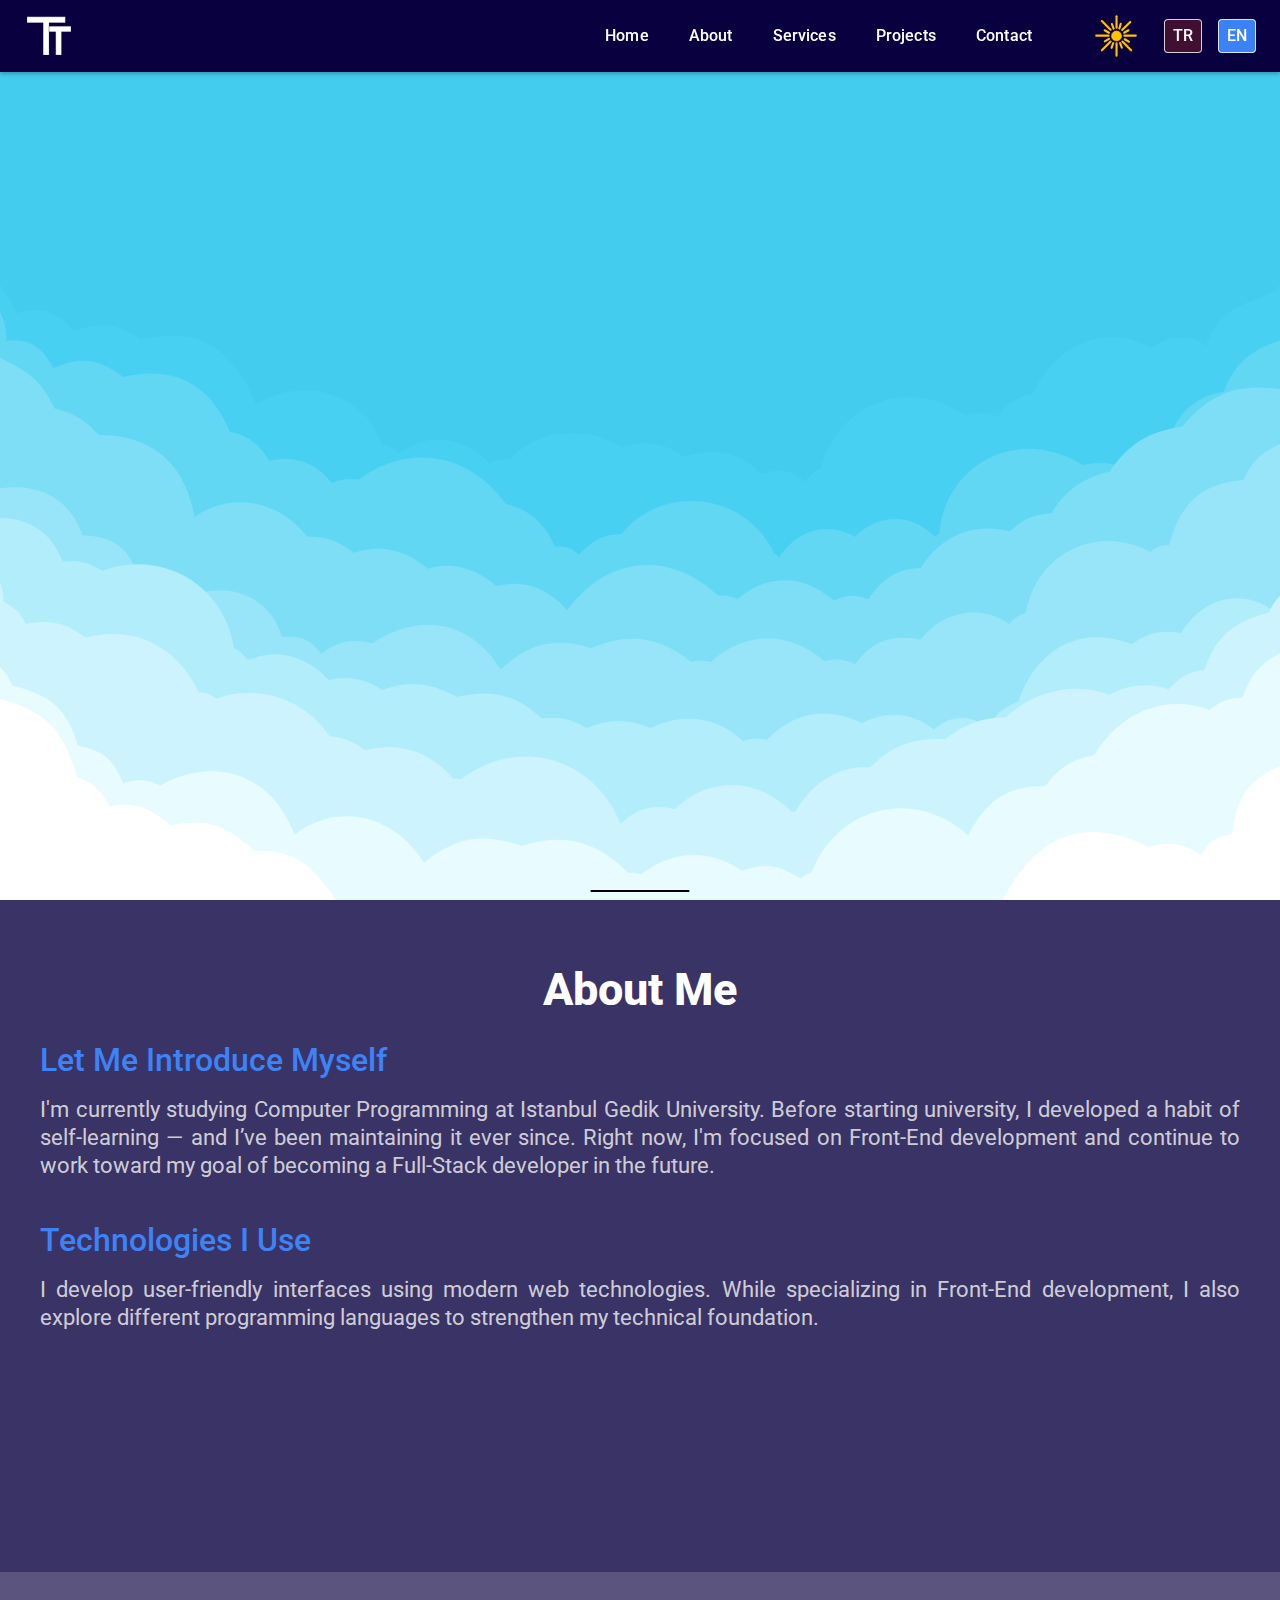
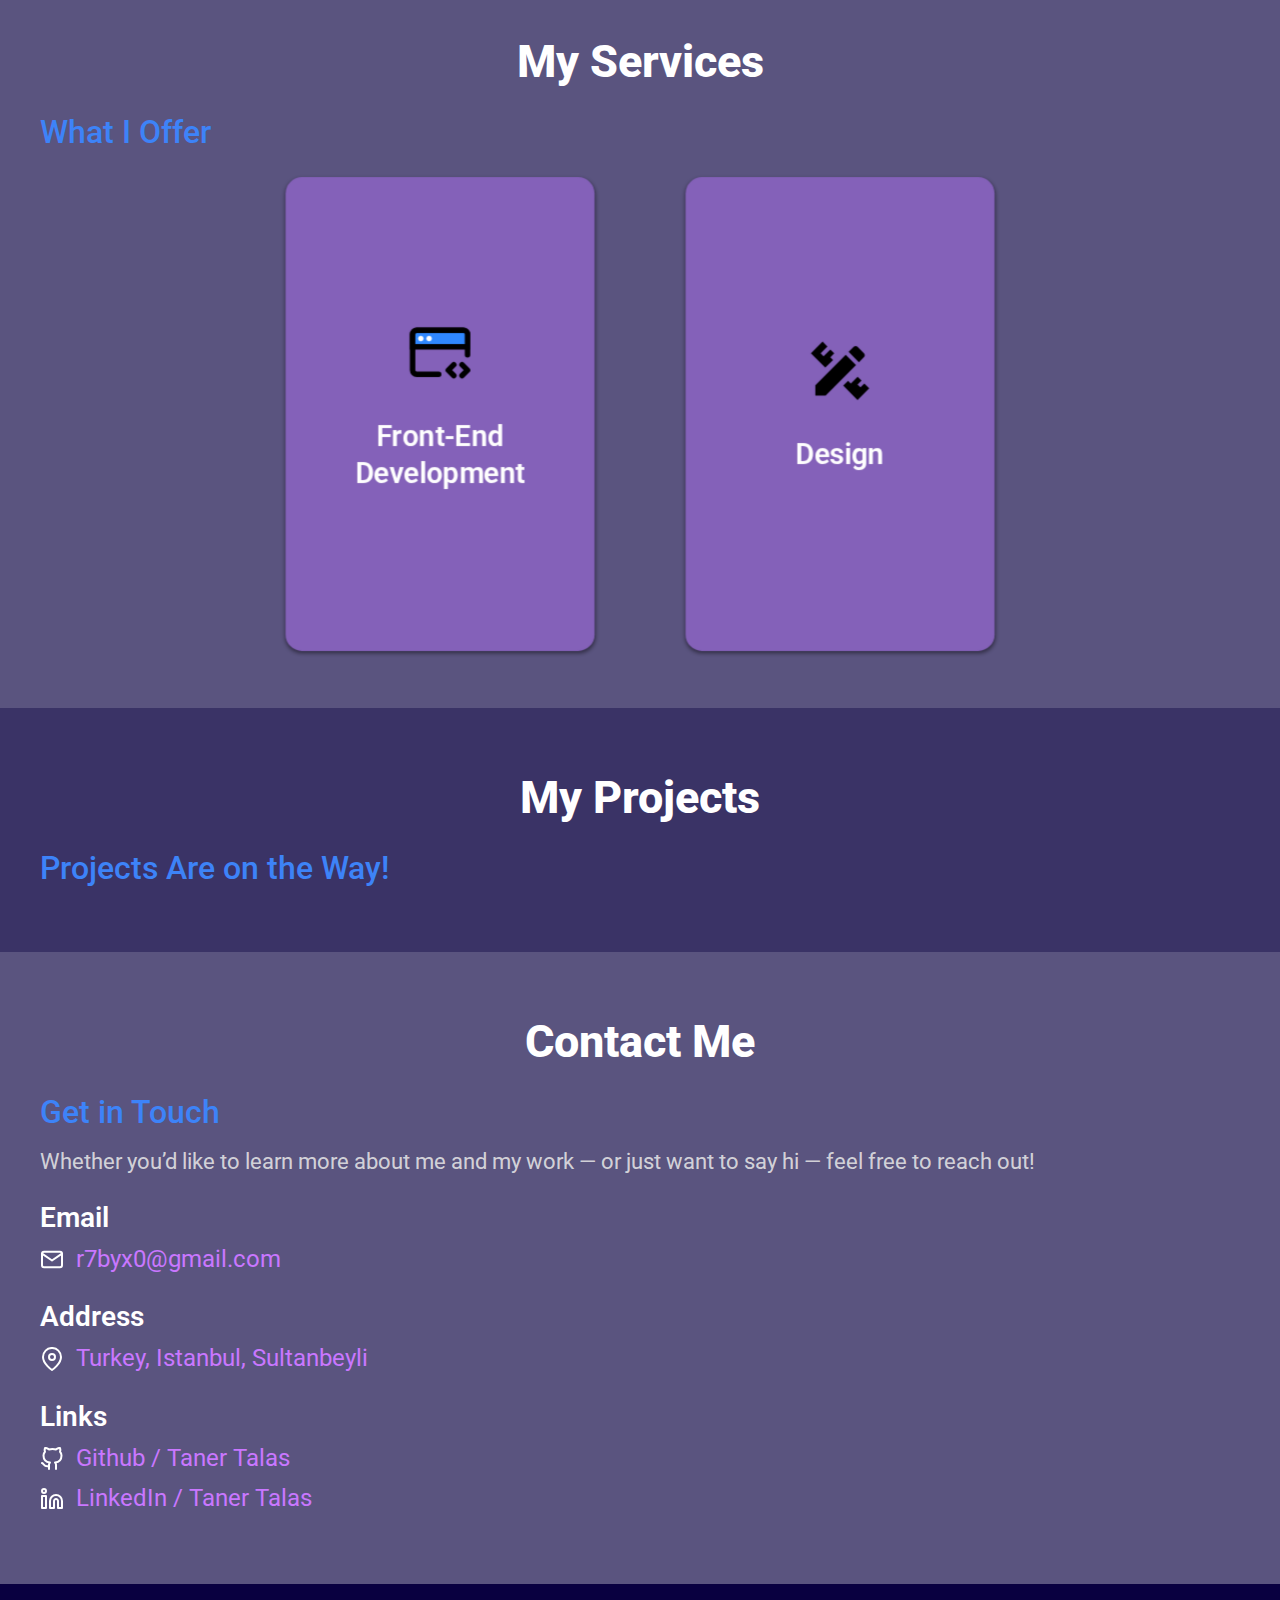
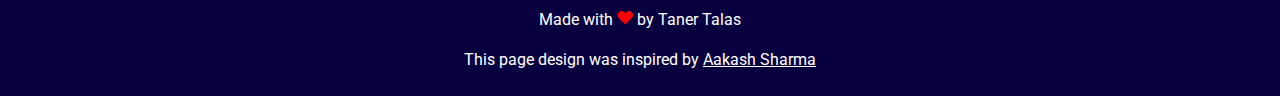
<file: index-en.html>
<!DOCTYPE html>
<html lang="en">

<head>
    <meta charset="UTF-8">
    <meta name="viewport" content="width=device-width, initial-scale=1.0">
    <title>Taner Talas | Portfolio</title>
    <meta name="author" content="Taner Talas">
    <meta name="description"
        content="This is the personal portfolio website of Taner Talas, showcasing user interface-focused projects and front-end development work.">

    <meta name="theme-color" content="#3D83F8">
    <meta name="apple-mobile-web-app-capable" content="yes">
    <meta name="mobile-web-app-capable" content="yes">
    <meta property="og:title" content="Taner Talas | Front-End Portfolio">
    <meta property="og:description"
        content="Explore my personal projects focused on interactive web interfaces and user experience.">
    <!-- <meta property="og:image" content="https://tanertalas.github.io/images/banner.png"> görsel -->
    <meta property="og:url" content="https://tanertalas.github.io">
    <meta property="og:type" content="website">
    <meta name="robots" content="index, follow">

    <!-- <link rel="canonical" href="https://tanertalas.github.io"> -->
    <link rel="stylesheet" href="./styles.css">
    <link rel="preconnect" href="https://fonts.googleapis.com">
    <link rel="preconnect" href="https://fonts.gstatic.com" crossorigin>
    <link
        href="https://fonts.googleapis.com/css2?family=Montserrat:ital,wght@0,100..900;1,100..900&family=Roboto:ital,wght@0,100..900;1,100..900&family=Source+Code+Pro:ital,wght@0,200..900;1,200..900&display=swap"
        rel="stylesheet">
    <link rel="icon" href="./images/icons/logo.svg">
    <script src="script.js" defer></script>
</head>

<body>

    <!-- nav - start -->
    <nav>
        <img src="./images/icons/logo.svg" alt="Logo" id="navbarLogo">

        <ul id="navbarMenu">
            <li><a href="#header">Home</a></li>
            <li><a href="#about">About</a></li>
            <li><a href="#services">Services</a></li>
            <li><a href="#projects">Projects</a></li>
            <li><a href="#contact">Contact</a></li>
        </ul>

        <button id="modeSwitch"><img src="./images/icons/sunup.svg" alt="light mode" id="modeIcon"></button>
        <button id="menu"><img src="./images/icons/menuicon.svg" alt="menu" id="menuIcon"></button>
        <div id="languageSwitcher">
            <button id="langToggle">Language</button>
            <div id="langOptions">
                <a href="index.html" class="langBtn">TR</a>
                <a href="index-en.html" class="activeLang">EN</a>
            </div>
        </div>
    </nav>

    <!-- nav - end -->

    <!-- header - start -->
    <header id="header">
        <div id="hero">
            <div id="heroText">
                <h1>Hello, I'm Taner <br>
                    <span id="typedText"></span><span id="cursor">|</span>
                </h1>
                <p>I'm constantly learning new things to improve myself. I designed and coded this website entirely by
                    myself!</p>
                <div id="headerLinks">
                    <a href="https://github.com/TanerTalas" target="_blank"><img src="./images/icons/githubhero.svg"
                            alt="Github Icon"></a>
                    <a href="https://www.linkedin.com/in/taner-talas-a43a2236a/" target="_blank"><img
                            src="./images/icons/linkedinhero.svg" alt="Linkedin Icon"></a>
                </div>
                <a href="#about" id="headerButton">Continue</a>
            </div>
            <div id="heroImg">
                <img src="./images/avatar.svg" alt="">
            </div>
        </div>
        <img src="./images/clouds/light/8.svg" id="c1" class="clouds" alt="">
        <img src="./images/clouds/light/7.svg" id="c2" class="clouds" alt="">
        <img src="./images/clouds/light/6.svg" id="c3" class="clouds" alt="">
        <img src="./images/clouds/light/5.svg" id="c4" class="clouds" alt="">
        <img src="./images/clouds/light/4.svg" id="c5" class="clouds" alt="">
        <img src="./images/clouds/light/3.svg" id="c6" class="clouds" alt="">
        <img src="./images/clouds/light/2.svg" id="c7" class="clouds" alt="">
        <img src="./images/clouds/light/1.svg" id="c8" class="clouds" alt="">
    </header>
    <!-- header - end -->

    <!-- about - start -->
    <section id="about" class="container">
        <h2>About Me</h2>
        <h3>Let Me Introduce Myself</h3>
        <p> I'm currently studying Computer Programming at Istanbul Gedik University. Before starting university, I
            developed a habit of self-learning — and I’ve been maintaining it ever since. Right now, I'm focused on
            Front-End development and continue to work toward my goal of becoming a Full-Stack developer in the future.
        </p>
        <h3 style="margin-top: 40px;">Technologies I Use</h3>
        <p>I develop user-friendly interfaces using modern web technologies. While specializing in Front-End
            development, I also explore different programming languages to strengthen my technical foundation.</p>
        <div id="technologies">
            <div><img src="./images/toolicons/htmlicon.svg" alt="">HTML</div>
            <div><img src="./images/toolicons/cssicon.svg" alt="">CSS</div>
            <div><img src="./images/toolicons/javascripticon.svg" alt="">JavaScript</div>
            <div><img src="./images/toolicons/figmaicon.svg" alt="">Figma</div>
            <div><img src="./images/toolicons/giticon.svg" alt="">Git</div>
            <div><img src="./images/toolicons/mysqlicon.svg" alt="">MySQL</div>
            <div><img src="./images/toolicons/javaicon.svg" alt="">Java</div>
            <div><img src="./images/toolicons/pythonicon.svg" alt="">Python</div>
        </div>
    </section>
    <!-- about - end -->

    <!-- services - start -->
    <section id="services" class="container">
        <h2>My Services</h2>
        <h3>What I Offer</h3>

        <div id="allServices">
            <div class="card">
                <div class="card-inner">
                    <div class="card-front">
                        <img src="./images/frontendicon.svg" alt="Front-End Icon">
                        <h4>Front-End Development</h4>
                    </div>
                    <div class="card-back">
                        <img src="./images/frontendicon.svg" alt="Front-End Icon">
                        <h4>Front-End Development</h4>
                        <p>I build fast, responsive, and user-friendly websites using modern web technologies — focusing
                            on both design and functionality.</p>
                    </div>
                </div>
            </div>

            <div class="card">
                <div class="card-inner">
                    <div class="card-front">
                        <img src="./images/designicon.svg" alt="Design Icon">
                        <h4>Design</h4>
                    </div>
                    <div class="card-back">
                        <img src="./images/designicon.svg" alt="Design Icon">
                        <h4>Design</h4>
                        <p>I create designs that enhance user experience by establishing a clean and intuitive visual
                            language.</p>
                    </div>
                </div>
            </div>
        </div>

    </section>
    <!-- services - end -->

    <!-- projects - start -->
    <section id="projects" class="container">
        <h2>My Projects</h2>
        <h3>Projects Are on the Way!</h3>
        <!-- <div id="allProjects">
            <div>
                <img src="" alt="">
                <h4></h4>
                <p></p>
                <button></button>
            </div>
            <div>
                <img src="" alt="">
                <h4></h4>
                <p></p>
                <button></button>
            </div>
            <div>
                <img src="" alt="">
                <h4></h4>
                <p></p>
                <button></button>
            </div>
        </div>
        <button></button> -->
    </section>
    <!-- projects - end -->

    <!-- contact - start -->
    <section id="contact" class="container">
        <h2>Contact Me</h2>
        <h3>Get in Touch</h3>
        <p>Whether you’d like to learn more about me and my work — or just want to say hi — feel free to reach out!</p>
        <address id="contactInfo">
            <div id="info">
                <strong>Email</strong>
                <a href=""><img src="./images/icons/mailcontact.svg" alt=""> r7byx0@gmail.com</a>
                <strong>Address</strong>
                <a href=""><img src="./images/icons/mappincontact.svg" alt=""> Turkey, Istanbul, Sultanbeyli</a>
                <strong>Links</strong>
                <a href="https://github.com/TanerTalas" target="_blank"><img src="./images/icons/githubcontact.svg"
                        alt="">Github / Taner Talas</a>
                <a href="https://www.linkedin.com/in/taner-talas-a43a2236a/" target="_blank"><img
                        src="./images/icons/linkedincontact.svg" alt="">LinkedIn / Taner Talas</a>
            </div>
            <div id="map">
                <iframe
                    src="https://www.google.com/maps/embed?pb=!1m18!1m12!1m3!1d48201.61320578417!2d29.237114850521568!3d40.96832271686841!2m3!1f0!2f0!3f0!3m2!1i1024!2i768!4f13.1!3m3!1m2!1s0x14cad05ff4c5d567%3A0xb011010aa2dc68c0!2sSultanbeyli%2C%20%C4%B0stanbul!5e0!3m2!1str!2str!4v1753281008325!5m2!1str!2str"
                    width="100%" style="border:0; border-radius: 16px;" allowfullscreen="" loading="lazy"
                    referrerpolicy="no-referrer-when-downgrade"></iframe>
            </div>
        </address>
    </section>
    <!-- contact - end -->

    <!-- askQuestion - start -->

    <div id="characterContainer">
        <img id="stick" src="./images/character/stick.svg" />
        <img id="body" src="./images/character/body.svg" />
        <img id="head" src="./images/character/head.svg" />
        <div id="textBubble"><span id="bubbleText"></span><span class="cursor">|</span>
        </div>
    </div>
    <img id="leftHand" src="./images/character/left-hand.svg" />
    <img id="rightHand" src="./images/character/right-hand.svg" />


    <!-- askQuestion - end -->

    <!-- footer - start -->
    <footer>
        <p>Made with <img src="./images/icons/heart.svg" alt="heart"> by Taner Talas</p>
        <p>This page design was inspired by <a href="https://aakash-sharma.netlify.app" target="_blank">Aakash
                Sharma</a></p>
    </footer>
    <!-- footer - end -->

</body>

</html>
</file>
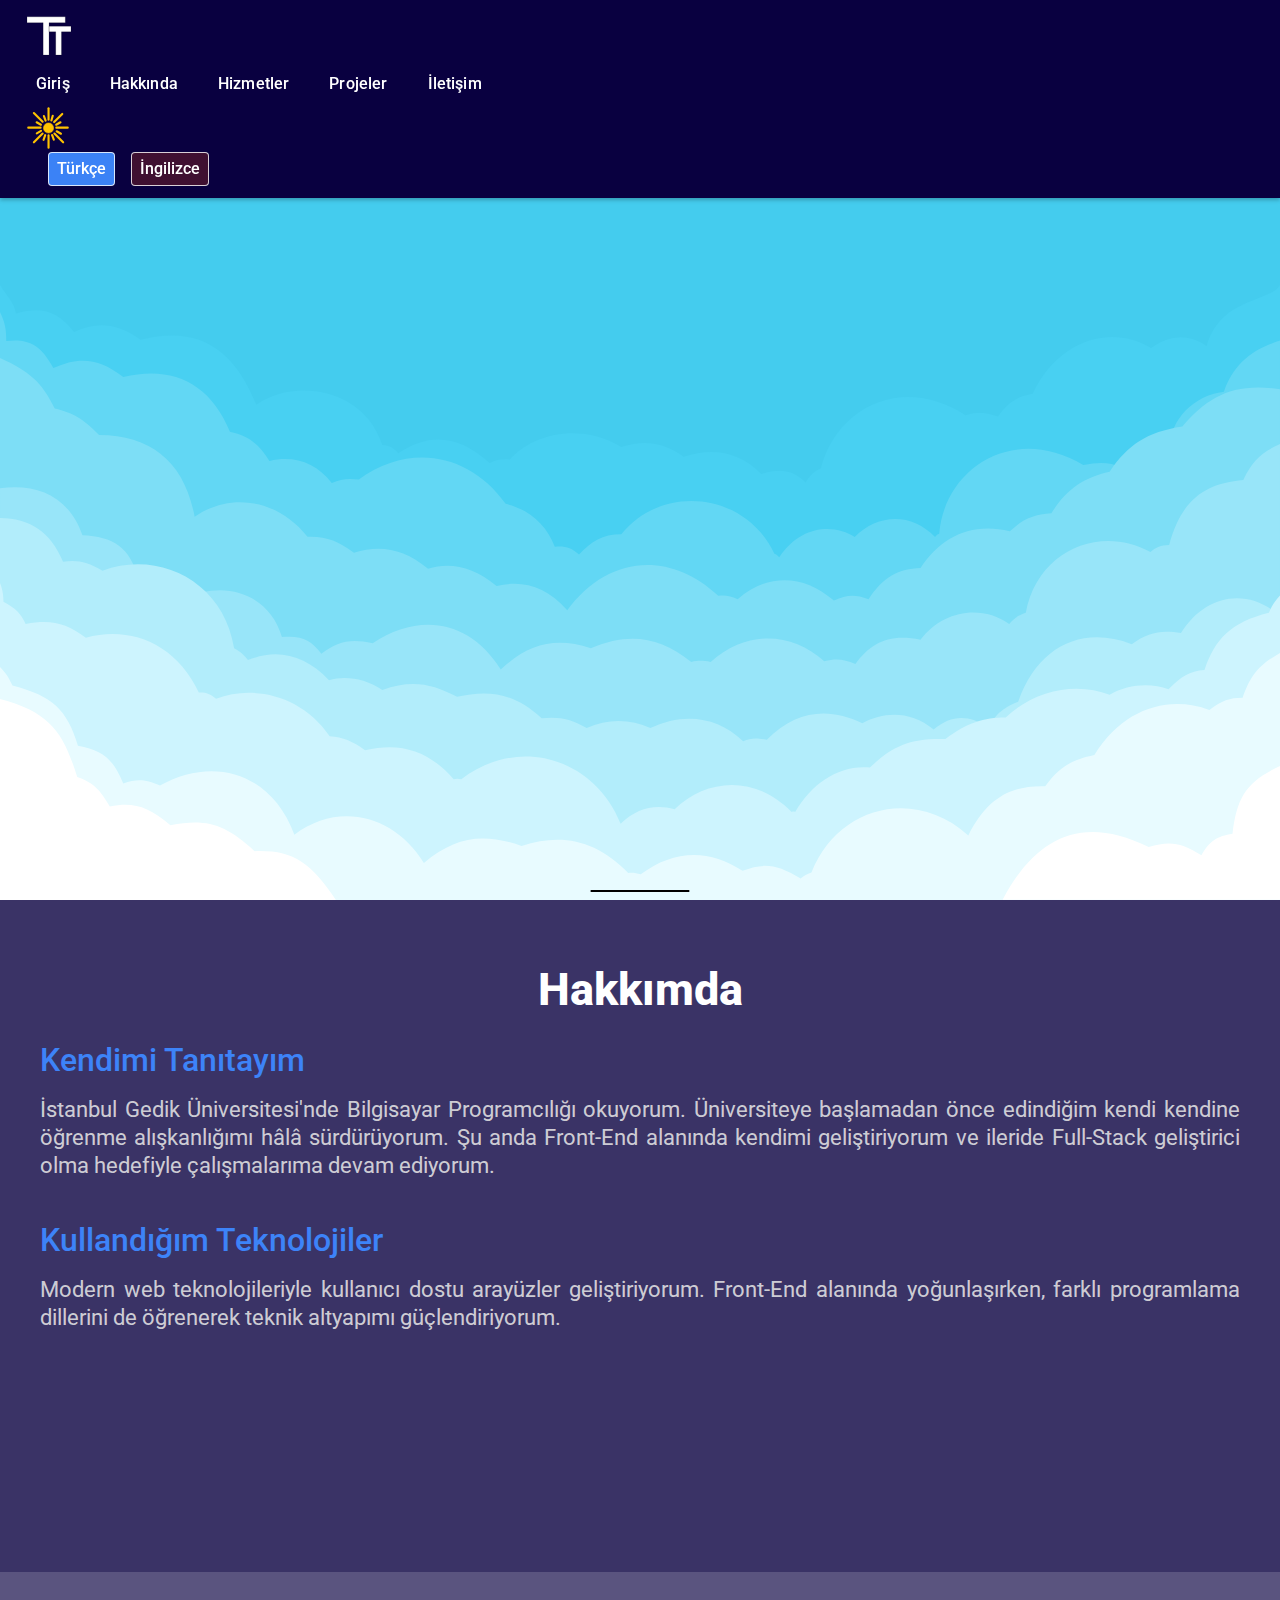
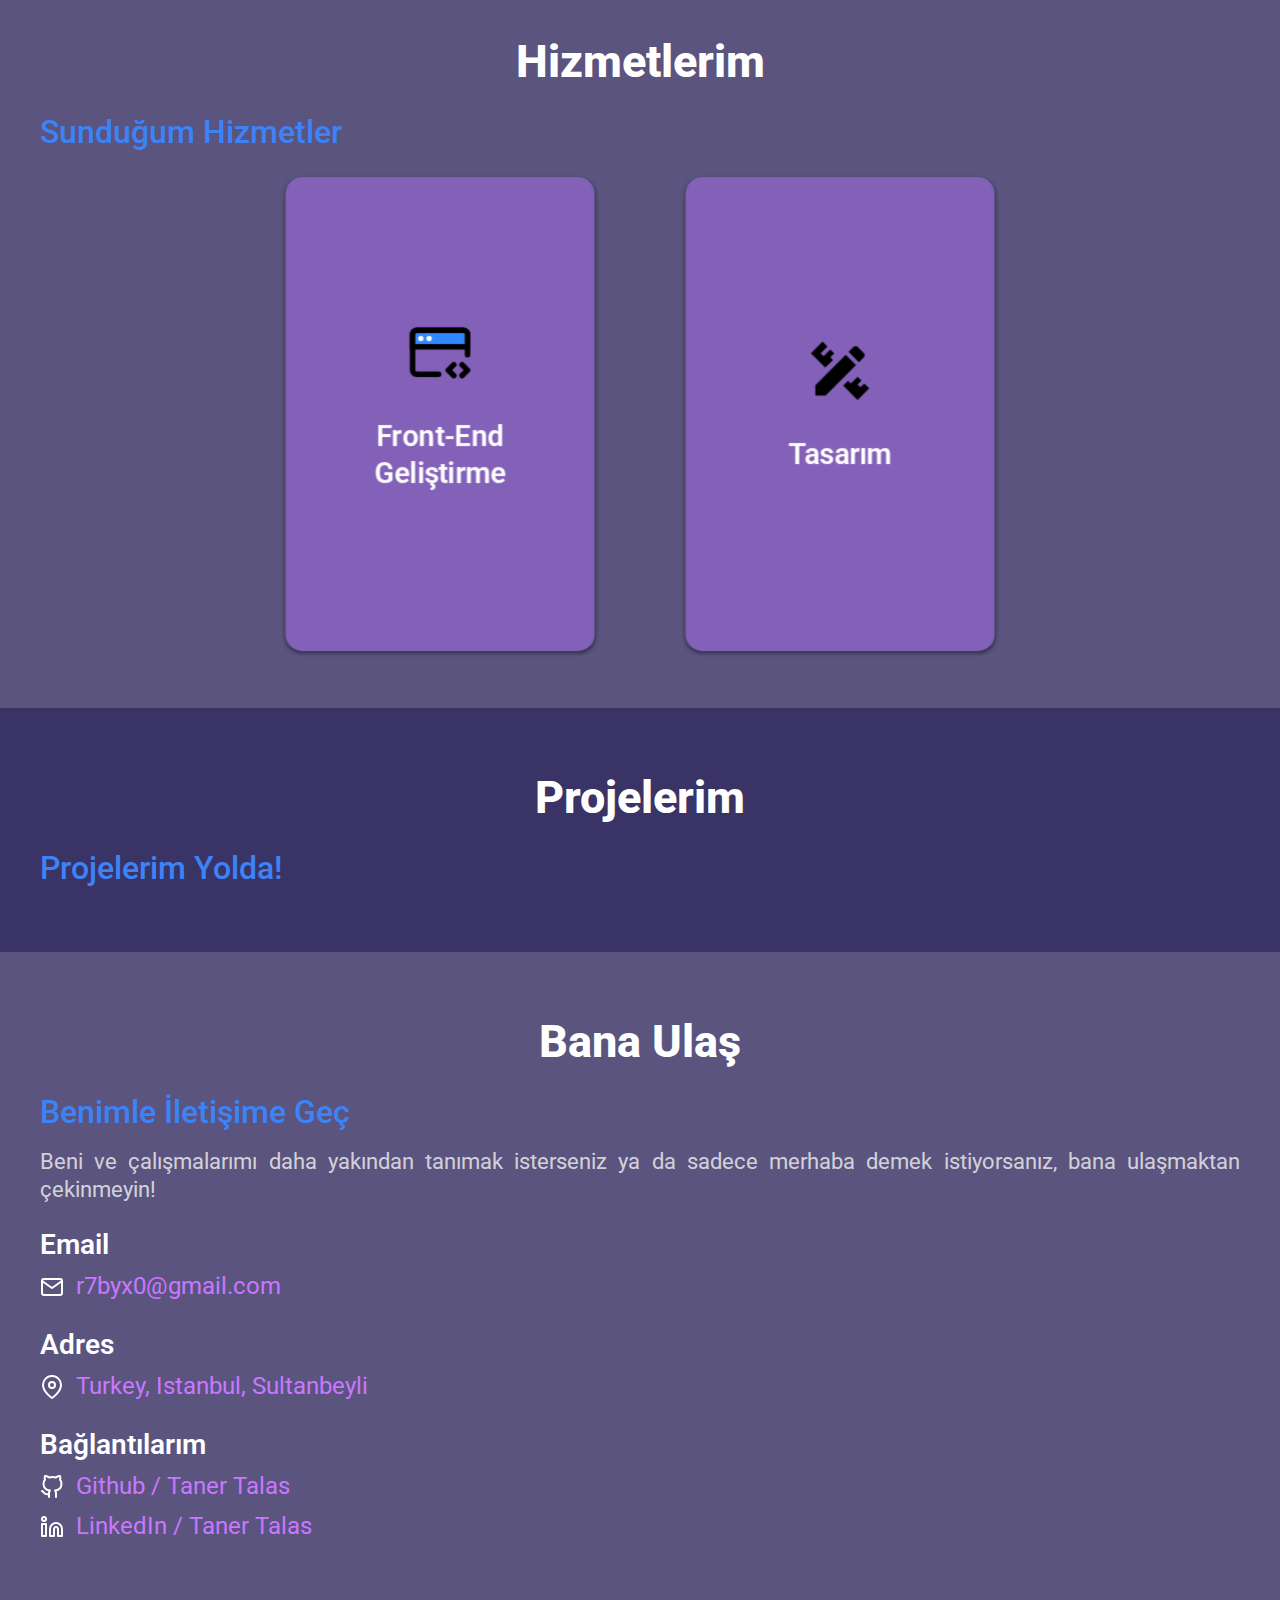
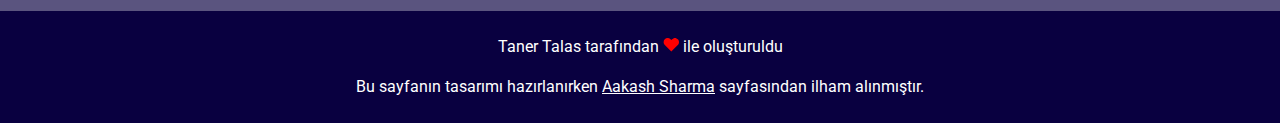
<file: index-tr.html>
<!DOCTYPE html>
<html lang="tr">

<head>
    <meta charset="UTF-8">
    <meta name="viewport" content="width=device-width, initial-scale=1.0">
    <title>Taner Talas | Portföy</title>
    <meta name="author" content="Taner Talas">
    <meta name="description"
        content="Taner Talas'ın kişisel portföy sitesidir. Front-End alanında kullanıcı arayüzü odaklı çalışmalarını ve projelerini içermektedir.">

    <meta name="theme-color" content="#3D83F8">
    <meta name="apple-mobile-web-app-capable" content="yes">
    <meta name="mobile-web-app-capable" content="yes">
    <meta property="og:title" content="Taner Talas | Front-End Portföy">
    <meta property="og:description"
        content="Etkileşimli web arayüzlerine ve kullanıcı deneyimine odaklanan kişisel projelerimi bu portföyde bulabilirsiniz.">
    <meta property="og:image" content="https://tanertalas.github.io/images/banner.png">
    <meta property="og:url" content="https://tanertalas.github.io">
    <meta property="og:type" content="website">
    <meta name="robots" content="index, follow">

    <link rel="canonical" href="https://tanertalas.github.io/index-tr.html">
    <link rel="stylesheet" href="./styles.css">
    <link rel="preconnect" href="https://fonts.googleapis.com">
    <link rel="preconnect" href="https://fonts.gstatic.com" crossorigin>
    <link
        href="https://fonts.googleapis.com/css2?family=Montserrat:ital,wght@0,100..900;1,100..900&family=Roboto:ital,wght@0,100..900;1,100..900&family=Source+Code+Pro:ital,wght@0,200..900;1,200..900&display=swap"
        rel="stylesheet">
    <link rel="icon" href="./images/icons/logo.svg">
    <script src="script.js" defer></script>
</head>

<body>

    <!-- nav - start -->
    <nav>
        <div class="nav-container">
            <img src="./images/icons/logo.svg" alt="Logo" id="navbarLogo">

            <ul id="navbarMenu">
                <li><a href="#header">Giriş</a></li>
                <li><a href="#about">Hakkında</a></li>
                <li><a href="#services">Hizmetler</a></li>
                <li><a href="#projects">Projeler</a></li>
                <li><a href="#contact">İletişim</a></li>
            </ul>

            <button id="modeSwitch"><img src="./images/icons/sunup.svg" alt="light mode" id="modeIcon"></button>
            <button id="menu"><img src="./images/icons/menuicon.svg" alt="menu" id="menuIcon"></button>
            <div id="languageSwitcher">
                <div id="langOptions">
                    <a href="index-tr.html" class="activeLang">Türkçe</a>
                    <a href="index.html" class="langBtn">İngilizce</a>
                </div>
                <button id="langToggle">Dil</button>
            </div>
        </div>
    </nav>

    <!-- nav - end -->

    <!-- header - start -->
    <header id="header">
        <div id="hero">
            <div id="heroText">
                <h1>Merhaba, ben Taner <br>
                    <span id="typedText"></span><span id="cursor">|</span>
                </h1>
                <p>Her gün yeni şeyler öğrenerek kendimi geliştiriyorum. Bu sayfayı da
                    tasarımından kodlamasına kadar tamamen kendim oluşturdum!</p>
                <div id="headerLinks">
                    <a href="https://github.com/TanerTalas" target="_blank" rel="noopener noreferrer"><img
                            src="./images/icons/githubhero.svg" alt="Github Icon"></a>
                    <a href="https://www.linkedin.com/in/taner-talas-a43a2236a/" target="_blank"
                        rel="noopener noreferrer"><img src="./images/icons/linkedinhero.svg" alt="Linkedin Icon"></a>
                </div>
                <a href="#about" id="headerButton">Devam Et</a>
            </div>
            <div id="heroImg">
                <img src="./images/avatar.svg" alt="">
            </div>
        </div>
        <img src="./images/clouds/light/8.svg" id="c1" class="clouds" alt="">
        <img src="./images/clouds/light/7.svg" id="c2" class="clouds" alt="">
        <img src="./images/clouds/light/6.svg" id="c3" class="clouds" alt="">
        <img src="./images/clouds/light/5.svg" id="c4" class="clouds" alt="">
        <img src="./images/clouds/light/4.svg" id="c5" class="clouds" alt="">
        <img src="./images/clouds/light/3.svg" id="c6" class="clouds" alt="">
        <img src="./images/clouds/light/2.svg" id="c7" class="clouds" alt="">
        <img src="./images/clouds/light/1.svg" id="c8" class="clouds" alt="">
    </header>
    <!-- header - end -->

    <!-- about - start -->
    <section id="about" class="container">
        <h2>Hakkımda</h2>
        <h3>Kendimi Tanıtayım</h3>
        <p>İstanbul Gedik Üniversitesi'nde Bilgisayar Programcılığı okuyorum. Üniversiteye başlamadan önce edindiğim
            kendi kendine öğrenme alışkanlığımı hâlâ sürdürüyorum. Şu anda Front-End alanında kendimi geliştiriyorum ve
            ileride Full-Stack geliştirici olma hedefiyle çalışmalarıma devam ediyorum.</p>
        <h3 style="margin-top: 40px;">Kullandığım Teknolojiler</h3>
        <p>Modern web teknolojileriyle kullanıcı dostu arayüzler geliştiriyorum. Front-End alanında yoğunlaşırken,
            farklı programlama dillerini de öğrenerek teknik altyapımı güçlendiriyorum.</p>
        <div id="technologies">
            <div><img src="./images/toolicons/htmlicon.svg" alt="">HTML</div>
            <div><img src="./images/toolicons/cssicon.svg" alt="">CSS</div>
            <div><img src="./images/toolicons/javascripticon.svg" alt="">JavaScript</div>
            <div><img src="./images/toolicons/figmaicon.svg" alt="">Figma</div>
            <div><img src="./images/toolicons/giticon.svg" alt="">Git</div>
            <div><img src="./images/toolicons/mysqlicon.svg" alt="">MySQL</div>
            <div><img src="./images/toolicons/javaicon.svg" alt="">Java</div>
            <div><img src="./images/toolicons/pythonicon.svg" alt="">Python</div>
        </div>
    </section>
    <!-- about - end -->

    <!-- services - start -->
    <section id="services" class="container">
        <h2>Hizmetlerim</h2>
        <h3>Sunduğum Hizmetler</h3>

        <div id="allServices">
            <div class="card">
                <div class="card-inner">
                    <div class="card-front">
                        <img src="./images/frontendicon.svg" alt="Front-End Icon">
                        <h4>Front-End Geliştirme</h4>
                    </div>
                    <div class="card-back">
                        <img src="./images/frontendicon.svg" alt="Front-End Icon">
                        <h4>Front-End Geliştirme</h4>
                        <p>Kullanıcıların ihtiyaçlarını ön planda tutarak hızlı, estetik ve duyarlı web arayüzleri
                            geliştiriyorum.</p>
                    </div>
                </div>
            </div>

            <div class="card">
                <div class="card-inner">
                    <div class="card-front">
                        <img src="./images/designicon.svg" alt="Design Icon">
                        <h4>Tasarım</h4>
                    </div>
                    <div class="card-back">
                        <img src="./images/designicon.svg" alt="Design Icon">
                        <h4>Tasarım</h4>
                        <p>Temiz ve anlaşılır bir görsel dil oluşturarak kullanıcı deneyimini iyileştiren tasarımlar
                            hazırlıyorum.</p>
                    </div>
                </div>
            </div>
        </div>

    </section>
    <!-- services - end -->

    <!-- projects - start -->
    <section id="projects" class="container">
        <h2>Projelerim</h2>
        <h3>Projelerim Yolda!</h3>
        <!-- <div id="allProjects">
            <div>
                <img src="" alt="">
                <h4></h4>
                <p></p>
                <button></button>
            </div>
            <div>
                <img src="" alt="">
                <h4></h4>
                <p></p>
                <button></button>
            </div>
            <div>
                <img src="" alt="">
                <h4></h4>
                <p></p>
                <button></button>
            </div>
        </div>
        <button></button> -->
    </section>
    <!-- projects - end -->

    <!-- contact - start -->
    <section id="contact" class="container">
        <h2>Bana Ulaş</h2>
        <h3>Benimle İletişime Geç</h3>
        <p>Beni ve çalışmalarımı daha yakından tanımak isterseniz ya da sadece merhaba demek istiyorsanız, bana
            ulaşmaktan çekinmeyin!</p>
        <address id="contactInfo">
            <div id="info">
                <strong>Email</strong>
                <a href="mailto:r7byx0@gmail.com"><img src="./images/icons/mailcontact.svg" alt=""> r7byx0@gmail.com</a>
                <strong>Adres</strong>
                <a href="https://maps.app.goo.gl/NrBXaAHdg6ChLBYk9" rel="noopener noreferrer" target="_blank"><img
                        src="./images/icons/mappincontact.svg" alt=""> Turkey, Istanbul, Sultanbeyli</a>
                <strong>Bağlantılarım</strong>
                <a href="https://github.com/TanerTalas" target="_blank" rel="noopener noreferrer"><img
                        src="./images/icons/githubcontact.svg" alt="">Github / Taner Talas</a>
                <a href="https://www.linkedin.com/in/taner-talas-a43a2236a/" target="_blank"
                    rel="noopener noreferrer"><img src="./images/icons/linkedincontact.svg" alt="">LinkedIn / Taner
                    Talas</a>
            </div>
            <div id="map">
                <iframe
                    src="https://www.google.com/maps/embed?pb=!1m18!1m12!1m3!1d48201.61320578417!2d29.237114850521568!3d40.96832271686841!2m3!1f0!2f0!3f0!3m2!1i1024!2i768!4f13.1!3m3!1m2!1s0x14cad05ff4c5d567%3A0xb011010aa2dc68c0!2sSultanbeyli%2C%20%C4%B0stanbul!5e0!3m2!1str!2str!4v1753281008325!5m2!1str!2str"
                    width="100%" style="border:0; border-radius: 16px;" allowfullscreen="" loading="lazy"
                    referrerpolicy="no-referrer-when-downgrade"></iframe>
            </div>
        </address>
    </section>
    <!-- contact - end -->

    <!-- askQuestion - start -->

    <div id="characterContainer">
        <img id="stick" src="./images/character/stick.svg" />
        <img id="body" src="./images/character/body.svg" />
        <img id="head" src="./images/character/head.svg" />
        <div id="textBubble"><span id="bubbleText"></span><span class="cursor">|</span>
        </div>
    </div>
    <img id="leftHand" src="./images/character/left-hand.svg" />
    <img id="rightHand" src="./images/character/right-hand.svg" />


    <!-- askQuestion - end -->

    <!-- footer - start -->
    <footer>
        <p>Taner Talas tarafından <img src="./images/icons/heart.svg" alt="heart"> ile oluşturuldu</p>
        <p>Bu sayfanın tasarımı hazırlanırken <a href="https://aakash-sharma.netlify.app" target="_blank"
                rel="noopener noreferrer">Aakash
                Sharma</a> sayfasından ilham alınmıştır.</p>
    </footer>
    <!-- footer - end -->

</body>

</html>
</file>
<file: styles.css>
html {
    box-sizing: border-box;
    scroll-padding-top: 72px;
    scroll-behavior: smooth;
    font-size: 16px;
}

*,
*::before,
*::after {
    box-sizing: inherit;
    margin: 0;
    padding: 0;
}

:root {
    --background-header: #44CCEE;
    --background-odd: #3A3366;
    --background-even-tech: #5A547F;
    --background-nav-footer: #090040;
}

.dark {
    --background-header: #000000;
    --background-odd: #090040;
    --background-even-tech: #3A3366;
    --background-nav-footer: #06002D;
}

header,
footer,
nav,
section,
#technologies div {
    transition: background-color 0.4s ease, color 0.4s ease;
}

body {
    font-family: 'Roboto', sans-serif;

}


.montserrat-regular {
    font-family: "Montserrat", sans-serif;
    font-optical-sizing: auto;
    font-weight: 400;
    font-style: normal;
}

/* sections-settings - start */

header h1 {
    color: white;
    font-size: 3.5625rem;
    line-height: 0.912;
    font-weight: 800;
    text-shadow: 0 0 2px rgba(0, 0, 0, 0.2);
}

h1+p {
    color: white;
    font-size: 1.375rem;
    line-height: 1.27;
    margin-top: 16px;
    margin-bottom: 24px;
    text-shadow: 0 0 8px rgba(0, 0, 0, 0.2);
}

.container {
    padding: 64px 0;
}

.container h2 {
    color: #FFFFFF;
    font-size: 2.8125rem;
    line-height: 1.155;
    font-weight: 800;
    text-align: center;
}

h3 {
    color: #3D83F8;
    font-size: 2rem;
    line-height: 1.25;
    font-weight: 500;
    max-width: 1248px;
    width: 100%;
    padding-left: 24px;
    margin: 24px auto 0;
}

h3+p {
    color: #e8e8e8de;
    font-size: 1.375rem;
    line-height: 1.27;
    max-width: 1248px;
    width: 100%;
    padding: 0 24px;
    margin: 16px auto auto auto;
    text-align: justify;
}

.container h4 {
    font-size: 1.75rem;
    line-height: 1.286;
    font-weight: 600;
    font-style: normal;
    color: white;
    margin: 16px auto;
}

.container h4+p {
    color: #E8E8E8;
    font-size: 1.375rem;
    line-height: 1.27;
    text-align: justify;

}

/* sections-settings - end */

/* nav - start */

nav {
    position: fixed;
    top: 0;
    left: 0;
    right: 0;
    background-color: var(--background-nav-footer);
    color: white;
    display: flex;
    align-items: center;
    z-index: 10;
    padding: 12px 24px;
    box-shadow: 0 2px 4px rgba(0, 0, 0, 25%);
}

#navbarLogo {
    display: inline-block;
    width: 48px;
    margin-right: auto;
}

#navbarMenu {
    display: flex;
    gap: 16px;
    list-style: none;
    margin-right: 48px;
}

#navbarMenu a {
    display: inline-block;
    color: white;
    text-decoration: none;
    font-size: 1rem;
    line-height: 1.5;
    font-weight: 500;
    letter-spacing: 0.15px;
    padding: 8px 12px;
    border-radius: 4px;
    transition: color 0.3s;

}

#navbarMenu a:hover {
    background-color: #3B82F6;
}

#navbarMenu a.active {
    background-color: #3B82F6;
}

#modeSwitch {
    display: flex;
    justify-content: center;
    align-items: center;
    background: none;
    border: none;
    cursor: pointer;
}

#modeIcon {
    width: 48px;
    transition: transform 0.2s;
}

#modeIcon:hover {
    transform: scale(1.2);
}

#menu {
    display: none;
    justify-content: center;
    align-items: center;
    background: none;
    border: none;
    cursor: pointer;
    margin-left: 24px;
}

#menuIcon {
    width: 48px;
    transition: transform 0.2s;
}

#menuIcon:hover {
    transform: scale(1.2);
}

#languageSwitcher {
    position: relative;
    display: flex;
    align-items: center;
    gap: 8px;
    margin-left: 24px;
}

#langToggle {
    display: none;
}

#langOptions {
    display: flex;
    gap: 16px;
}

#langOptions a {
    border: 1px solid rgba(255, 255, 255, 0.8);
    color: white;
    padding: 4px 8px;
    border-radius: 4px;
    font-size: 1rem;
    line-height: 1.5;
    font-weight: 500;
    cursor: pointer;
    transition: background-color 0.3s;
    text-decoration: none;
}

.langBtn {
    background-color: #ff480039;
}

.langBtn:hover {
    background-color: #3B82F6;
}

.activeLang {
    background-color: #3B82F6 !important;
    cursor: default !important;
    pointer-events: none;
}

/* nav - end */

/* header - start */

header {
    position: relative;
    background-color: var(--background-header);
    height: calc(100vh - 72px);
    margin-top: 72px;
    overflow: hidden;
}

#hero {
    display: grid;
    position: relative;
    grid-template-columns: 1fr 1fr;
    align-items: center;
    justify-items: center;
    height: calc(100vh - 76.8px);
    padding: 0 24px;
    max-width: 1248px;
    margin: auto;
}

#heroText {
    z-index: 7;
}

#heroImg {
    display: flex;
    justify-content: center;
    align-items: center;
    z-index: 6;
}

#heroImg img {
    width: 90%;
    display: block;
    pointer-events: none;
}

#headerLinks {
    display: flex;
    gap: 16px;
    justify-content: flex-start;
    align-items: center;
}

#headerLinks a {
    display: inline-block;
    transition: transform 0.3s ease;
}

#headerLinks a:hover {
    transform: scale(1.2);
}

#headerButton {
    display: inline-block;
    margin-top: 16px;
    padding: 16px 64px;
    color: white;
    background-color: #3B82F6;
    font-size: 1rem;
    line-height: 1.5;
    font-weight: 500;
    text-decoration: none;
    border-radius: 8px;
    cursor: pointer;
}

#headerButton:hover {
    background-color: #649FFF;
}

#headerButton:active {
    background-color: #2F68C6;
}

#heroText,
#heroImg {
    opacity: 0;
    transform: translateY(40px);
    transition: opacity 0.6s ease, transform 0.6s ease;
}

.hero-visible {
    opacity: 1;
    transform: translateY(0);
    animation: fadeUp 0.6s ease-out forwards;
}

@keyframes fadeUp {
    from {
        opacity: 0;
        transform: translateY(40px);
    }

    to {
        opacity: 1;
        transform: translateY(0);
    }
}

#cursor {
    display: inline-block;
    color: #3D83F8;
    animation: blink 0.8s infinite;
    margin-left: 2px;
}

#typedText {
    color: #3D83F8;
    font-size: 2.8125rem;
    line-height: 0.912;
}

@keyframes blink {

    0%,
    100% {
        opacity: 1;
    }

    50% {
        opacity: 0;
    }
}

/* clouds - start */

.clouds {
    position: absolute;
    display: inline-block;
    width: 100%;
    bottom: -100px;
    opacity: 0;
    transition: bottom 1s ease-out, opacity 1s ease-out;
    pointer-events: none;
}

.clouds.animate {
    bottom: 0;
    opacity: 1;
    animation: cloudFloat 6s ease-in-out infinite;
}

#c1.animate {
    animation-delay: 0s;
}

#c2.animate {
    animation-delay: 0.5s;
}

#c3.animate {
    animation-delay: 1s;
}

#c1 {
    z-index: 1;
}

#c2 {
    z-index: 2;
}

#c3 {
    z-index: 3;
}

#c4 {
    z-index: 4;
}

#c5 {
    z-index: 5;
}

#c6 {
    z-index: 6;
}

#c7 {
    z-index: 7;
}

#c8 {
    z-index: 8;
}

@keyframes cloudFloat {
    0% {
        transform: translateY(0);
    }

    50% {
        transform: translateY(20px);
        /* yukarı salla */
    }

    100% {
        transform: translateY(0);
        /* geri aşağı */
    }
}

/* clouds - end */

/* header - end */

/* about - start */

#about {
    background-color: var(--background-odd);
}

#technologies {
    display: flex;
    max-width: 1248px;
    padding: 0 24px;
    margin: 32px auto 0;
    row-gap: 32px;
    flex-wrap: wrap;
    justify-content: space-around;
}

#technologies div {
    cursor: default;
    color: white;
    font-size: 1.375rem;
    line-height: 1.27;
    width: 220px;
    background-color: var(--background-even-tech);
    display: flex;
    align-items: center;
    gap: 8px;
    border-radius: 8px;
    padding: 4px 8px;
    margin: 0 32px;
    box-shadow: 0 0 4px #00000040;
    opacity: 0;
    transform: translateY(40px);
    transition: opacity 0.8s ease-out, transform 0.8s ease-out;
}

#technologies div.show {
    opacity: 1;
    transform: translateY(0);
}

#technologies div img {
    pointer-events: none;
    display: inline-block;
    width: 48px;
}

/* about - end */

/* services - start */

#services {
    background-color: var(--background-even-tech);
}

#allServices {
    display: flex;
    justify-content: center;
    gap: 100px;
    margin: 32px 24px 0;
    flex-wrap: wrap;
}

.card {
    width: 300px;
    height: 460px;
    perspective: 1000px;
    transition: transform 0.6s ease;
}

.card-inner {
    width: 100%;
    height: 100%;
    transition: transform 0.8s;
    transform-style: preserve-3d;
    position: relative;
    text-align: center;
    transition: transform 0.6s ease;
}

@media (hover: hover) {

    .card:hover,
    .card-inner {
        transform: scale(1.03);
    }
}

.card-inner.flipped {
    transform: rotateY(180deg);
}

.card-front {
    position: absolute;
    width: 100%;
    height: 100%;
    padding: 24px;
    border-radius: 16px;
    backface-visibility: hidden;
    background-color: #8461B9;
    box-shadow: 0 2px 4px #00000080;
    color: white;
    display: flex;
    flex-direction: column;
    align-items: center;
    justify-content: center;
    animation: pulseBorder 3s ease-in-out infinite;
    cursor: pointer;
}

.card-front img {
    pointer-events: none;
    width: 64px;
    margin-bottom: 16px;
}

.card-back {
    position: absolute;
    width: 100%;
    height: 100%;
    padding: 24px;
    border-radius: 16px;
    backface-visibility: hidden;
    background-color: #6C42AB;
    box-shadow: 0 2px 4px #00000080;
    color: white;
    display: flex;
    flex-direction: column;
    transform: rotateY(180deg);
    cursor: pointer
}

.card-back img {
    pointer-events: none;
    display: inline-block;
    margin: 0 auto 8px;
    width: 64px;
}

@keyframes pulseBorder {
    0% {
        box-shadow: 0 0 0px 0px #ffffff40;
    }

    50% {
        box-shadow: 0 0 8px 2px #ffffffa0;
    }

    100% {
        box-shadow: 0 0 0px 0px #ffffff40;
    }
}

/* services - end */

/* projects - start */

#projects {
    background-color: var(--background-odd);
}

/* projects - end */

/* contact - start */

#contact {
    background-color: var(--background-even-tech);
}

#contactInfo {
    display: flex;
    max-width: 1248px;
    padding: 0 24px;
    margin: auto;
    gap: 60px;
}

#info {
    align-items: center;
    flex: 1;
}

#info strong {
    display: block;
    margin: 24px 0 0;
    font-size: 1.75rem;
    line-height: 1.286;
    font-weight: 600;
    font-style: normal;
    color: white;
}

#info a img {
    display: inline-block;
    margin-right: 12px;
    width: 24px;
}

#info a {
    color: #c977ff;
    margin-top: 8px;
    display: flex;
    width: max-content;
    text-decoration: none;
    font-style: normal;
    font-size: 1.5rem;
    line-height: 1.33;
}

#info a:hover {
    color: #AB39F7;
}

#info a:active {
    color: #D8A4FB;
}

#map iframe {
    margin-top: 24px;
    width: 100%;
    max-width: 100%;
    height: 316px;
    border-radius: 12px;
}

#map {
    flex: 1;
}

/* contact - end */

/* askQuestion - start */

#characterContainer {
    position: fixed;
    bottom: 8px;
    left: 50%;
    transform: translateX(-50%);
    z-index: 999;
    width: 300px;
    height: 300px;
    pointer-events: none;
    overflow: hidden;
}

#stick {
    z-index: 800;
    position: absolute;
    opacity: 1;
    width: 100px;
    left: 50%;
    transform: translateX(-50%);
    bottom: 0px;
}

#head {
    position: absolute;
    left: 50%;
    transform: translateX(-50%);
    opacity: 1;
    max-width: 70px;
    bottom: -68px;
    transition: bottom 0.8s ease, opacity 0.1s ease;
}

#body {
    position: absolute;
    left: 50%;
    transform: translateX(-50%);
    opacity: 1;
    max-width: 70px;
    bottom: -110px;
    transition: bottom 0.8s ease, opacity 0.5s ease;
}

#leftHand,
#rightHand {
    position: fixed;
    z-index: 1000;
    width: 24px;
    bottom: 4px;
    opacity: 0;
    transition: bottom 0.8s ease-out, opacity 0.8s ease;
    pointer-events: none;
}

#leftHand {
    left: calc(50% - 42px);
    /* 50% (container ortası) - 50px genişlik/2 - margin */
}

#rightHand {
    left: calc(50% + 18px);
    /* 50% + sağ margin */
}

.show-hands #leftHand,
.show-hands #rightHand {
    opacity: 1;
}

#characterContainer.show #body {
    opacity: 1;
    bottom: 0;
    transition-delay: 1s;
}

#characterContainer.show #head {
    opacity: 1;
    bottom: 36px;
    transition-delay: 1s;
}


#textBubble {
    position: absolute;
    bottom: 120px;
    left: 50%;
    transform: translateX(-50%);
    padding: 10px 14px;
    background: #ffffff;
    border: 2px solid #333;
    border-radius: 16px;
    font-family: "Arial", sans-serif;
    font-size: 0.875rem;
    line-height: 1.43;
    color: #333;
    white-space: nowrap;
    opacity: 0;
    transition: opacity 0.4s ease;
    z-index: 1001;
    pointer-events: none;
    box-shadow: 0 2px 4px rgba(0, 0, 0, 0.2);
}

@keyframes fadeAndShrink {
    0% {
        opacity: 1;
        transform: translateX(-50%) scale(1);
    }

    100% {
        opacity: 0;
        transform: translateX(-50%) scale(0.8);
    }
}

.text-bubble-disappear {
    animation: fadeAndShrink 0.6s ease forwards;
}


.cursor {
    display: inline-block;
    margin-left: 2px;
    animation: blink 0.8s steps(1, end) infinite;
    vertical-align: bottom;
}

/* askQuestion - end */

/* footer - start */
footer {
    background-color: var(--background-nav-footer);
    color: white;
    padding: 24px 24px;
    display: flex;
    flex-direction: column;
    text-align: center;
    font-size: 1rem;
    line-height: 1.5;
    row-gap: 16px;
}

footer p a {
    color: white;
}

footer p a:hover {
    color: #AB39F7;
}

/* footer - end */

@media (max-width: 1199.98px), (max-height: 639.99px) {
    #heroText {
        z-index: 10;
    }
}

@media (max-width: 1114.98px) {
    #hero {
        grid-template-columns: 1fr;
    }

    #heroImg {
        display: none;
    }

    #languageSwitcher {
        flex-direction: column;
        align-items: flex-end;
    }

    #langToggle {
        display: inline-block;
        background: none;
        color: white;
        padding: 8px 8px;
        border: 1px solid white;
        border-radius: 4px;
        cursor: pointer;
        font-size: 1rem;
        line-height: 1.5;
        font-weight: 500;
        transition: background-color 0.3s, transform 0.2s;
    }

    #langToggle.active {
        background-color: #3B82F6;
        transform: scale(1.05);
    }

    #langOptions {
        display: none;
        position: absolute;
        flex-direction: column;
        top: 100%;
        left: 50%;
        transform: translateX(-50%);
        padding: 8px;
        border-radius: 8px;
        margin-top: 4px;
        z-index: 999;
    }

    #langOptions.show {
        display: flex;
    }

    #langOptions a {
        box-shadow: 0 4px 8px rgba(0, 0, 0, 0.2);
    }

}

@media (max-width: 767.98px) {
    html {
        font-size: 14px;
    }

    #navbarMenu {
        position: fixed;
        top: 72px;
        right: -100%;
        width: 160px;
        background-color: var(--background-nav-footer);
        flex-direction: column;
        gap: 16px;
        padding: 24px 24px;
        transition: right 0.5s ease-in-out;
        z-index: 20;
        margin: 16px 0;
        border-top-left-radius: 8px;
        border-bottom-left-radius: 8px;

    }

    #navbarMenu.menu-open {
        right: 0;
    }

    #menu {
        display: flex;
    }

    #map {
        display: none;
    }


    #allServices {
        gap: 40px;
    }

    .card {
        width: 300px;
        height: 360px;
    }

    #technologies {
        row-gap: 16px;
    }

    #technologies div {
        width: 180px;
        gap: 8px;
        margin: 0 12px;
    }

}

@media (max-width: 575.98px) {
    html {
        font-size: 12px;
    }

    #technologies div {
        width: 160px;
    }

}
</file>
